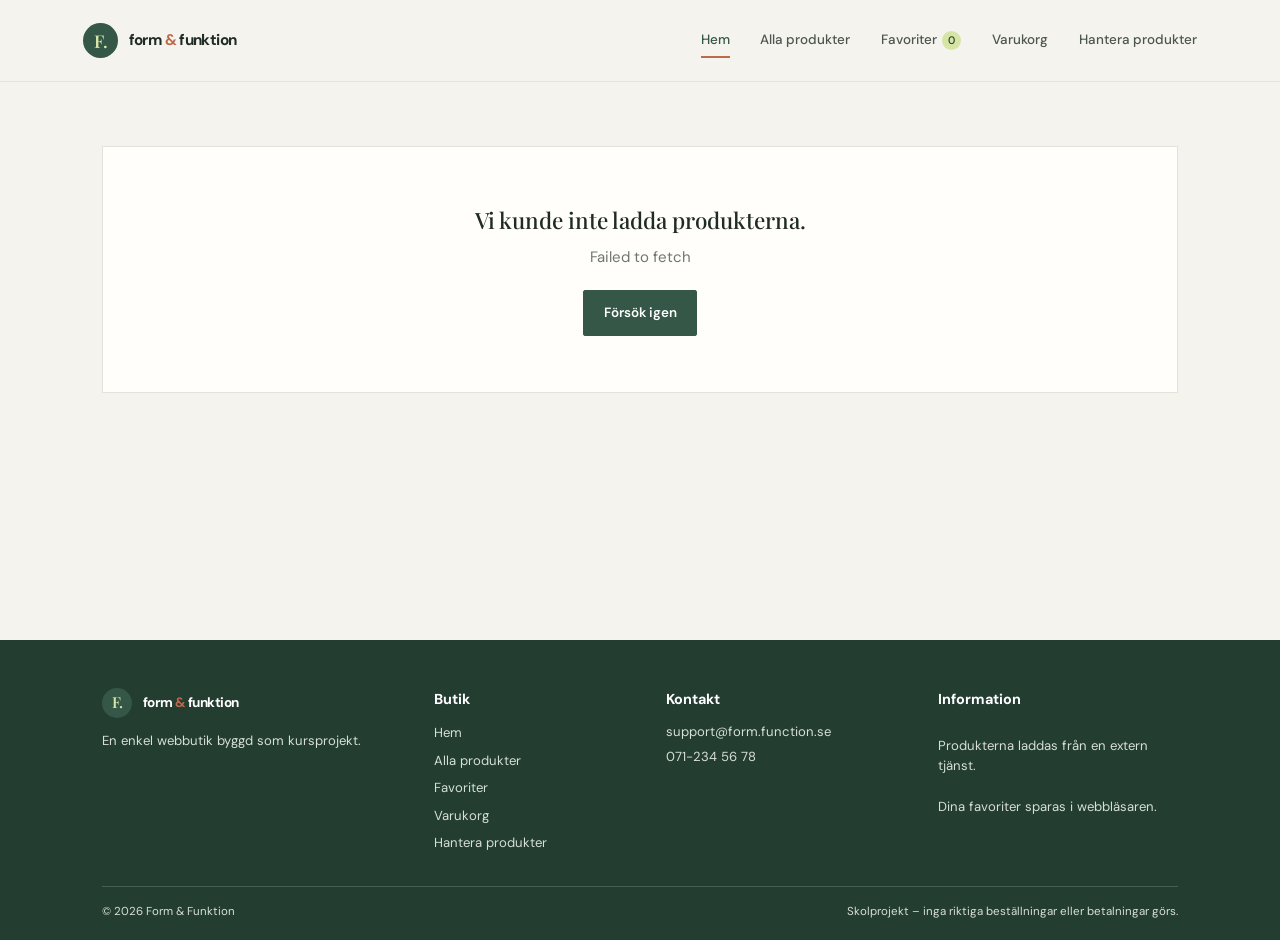
<file: index.html>
<!doctype html>
<html lang="sv">
  <head>
    <meta charset="UTF-8">
    <meta name="viewport" content="width=device-width, initial-scale=1">
    <meta name="theme-color" content="#f5f3ed">
    <meta name="description" content="Välkommen till Form & Funktion.">
    <title>Form & Funktion — Hem</title>

    <!-- Ladda den gemensamma externa designen och startsidans JavaScript. -->
    <link rel="stylesheet" href="css/style.css">
    <script type="module" src="js/home.js"></script>
  </head>

  <body>
    <!-- Gör det möjligt att hoppa över navigationen med tangentbord. -->
    <a class="skip-link" href="#main-content">Hoppa till innehållet</a>

    <!-- Sidhuvudet innehåller logotypen och gruppens gemensamma navigation. -->
    <header class="site-header">
      <a class="brand" href="index.html" aria-label="Form & Funktion, startsida">
        <span class="brand-mark" aria-hidden="true">F.</span>
        <span>form <span class="brand-amp">&</span> funktion</span>
      </a>

      <button
        class="menu-toggle"
        type="button"
        aria-expanded="false"
        aria-controls="primary-navigation"
        aria-label="Öppna meny"
      >
        <span></span>
        <span></span>
      </button>

      <!-- Länkarna går till sidornas avsedda gruppansvar. -->
      <nav class="main-nav" id="primary-navigation" aria-label="Huvudmeny">
        <a href="index.html" data-nav="home">Hem</a>
        <a href="products.html" data-nav="products">Alla produkter</a>
        <a href="favorites.html" data-nav="favorites">
          Favoriter <span class="nav-count" id="favorite-count">0</span>
        </a>
        <a href="cart.html" data-nav="cart">Varukorg</a>
        <a href="admin.html" data-nav="admin">Hantera produkter</a>
      </nav>
    </header>

    <!-- Huvudinnehåll: statusmeddelanden, introduktion och utvalda produkter. -->
    <main id="main-content" tabindex="-1">
      <!-- JavaScript visar här bekräftelser och fel, exempelvis när en favorit sparas. -->
      <div
        id="status-message"
        class="status-message"
        role="status"
        aria-live="polite"
        hidden
      ></div>

      <!-- Visas medan produktdata hämtas från DummyJSON. -->
      <div
        id="loading-message"
        class="loading-message"
        role="status"
        aria-live="polite"
        hidden
      >
        <span class="spinner" aria-hidden="true"></span>
        <span id="loading-text">Laddar produkter...</span>
      </div>

      <div id="page-content">
        <!-- Introducerar butiken och leder vidare till gruppens produktkatalog. -->
        <section class="hero" aria-labelledby="hero-title">
          <div class="hero-copy">
            <p class="eyebrow">Välkommen till vår butik</p>
            <h1 id="hero-title">Hitta något du gillar.</h1>
            <p>
              Här kan du upptäcka olika produkter, spara dina favoriter och
              komma tillbaka till dem senare.
            </p>
            <a class="button" href="products.html">
              Se alla produkter
              <span aria-hidden="true">→</span>
            </a>
          </div>

          <div class="hero-image">
            <img
              id="hero-product-image"
              src=""
              alt="En produkt från vårt sortiment"
            >
            <span class="image-caption">Kanske hittar du en ny favorit.</span>
          </div>
        </section>

        <!-- JavaScript fyller produktgriden med fyra produkter från API:et. -->
        <section class="section" aria-labelledby="featured-title">
          <div class="section-heading">
            <div>
              <p class="eyebrow">Några produkter</p>
              <h2 id="featured-title">Utvalda produkter</h2>
              <p>Här visas några produkter från vårt sortiment.</p>
            </div>

            <a class="text-link" href="products.html">
              Visa alla produkter
              <span aria-hidden="true">→</span>
            </a>
          </div>

          <div class="product-grid" id="featured-products"></div>
        </section>

        <!-- Avslutande text som hänvisar till katalogens funktioner. -->
        <section class="collection-strip">
          <h2>Välkommen att titta runt</h2>
          <p>
            Gå till produktkatalogen för att söka, filtrera och sortera
            bland alla produkter.
          </p>
        </section>
      </div>
    </main>

    <!-- Sidfot med butikslänkar och kontaktinformation. -->
    <footer class="site-footer">
      <div class="footer-columns">
        <div class="footer-about">
          <a class="brand footer-brand" href="index.html">
            <span class="brand-mark" aria-hidden="true">F.</span>
            <span>form <span class="brand-amp">&</span> funktion</span>
          </a>
          <p>En enkel webbutik byggd som kursprojekt.</p>
        </div>

        <nav class="footer-links" aria-label="Butik">
          <h2>Butik</h2>
          <a href="index.html">Hem</a>
          <a href="products.html">Alla produkter</a>
          <a href="favorites.html">Favoriter</a>
          <a href="cart.html">Varukorg</a>
          <a href="admin.html">Hantera produkter</a>
        </nav>

        <div class="footer-contact">
          <h2>Kontakt</h2>
          <a href="mailto:support@form.function.se">support@form.function.se</a>
          <a href="tel:+46712345678">071-234 56 78</a>
        </div>

        <div class="footer-info">
          <h2>Information</h2>
          <p>Produkterna laddas från en extern tjänst.</p>
          <p>Dina favoriter sparas i webbläsaren.</p>
        </div>
      </div>

      <div class="footer-bottom">
        <span>&copy; 2026 Form & Funktion</span>
        <span>Skolprojekt – inga riktiga beställningar eller betalningar görs.</span>
      </div>
    </footer>
  </body>
</html>
</file>
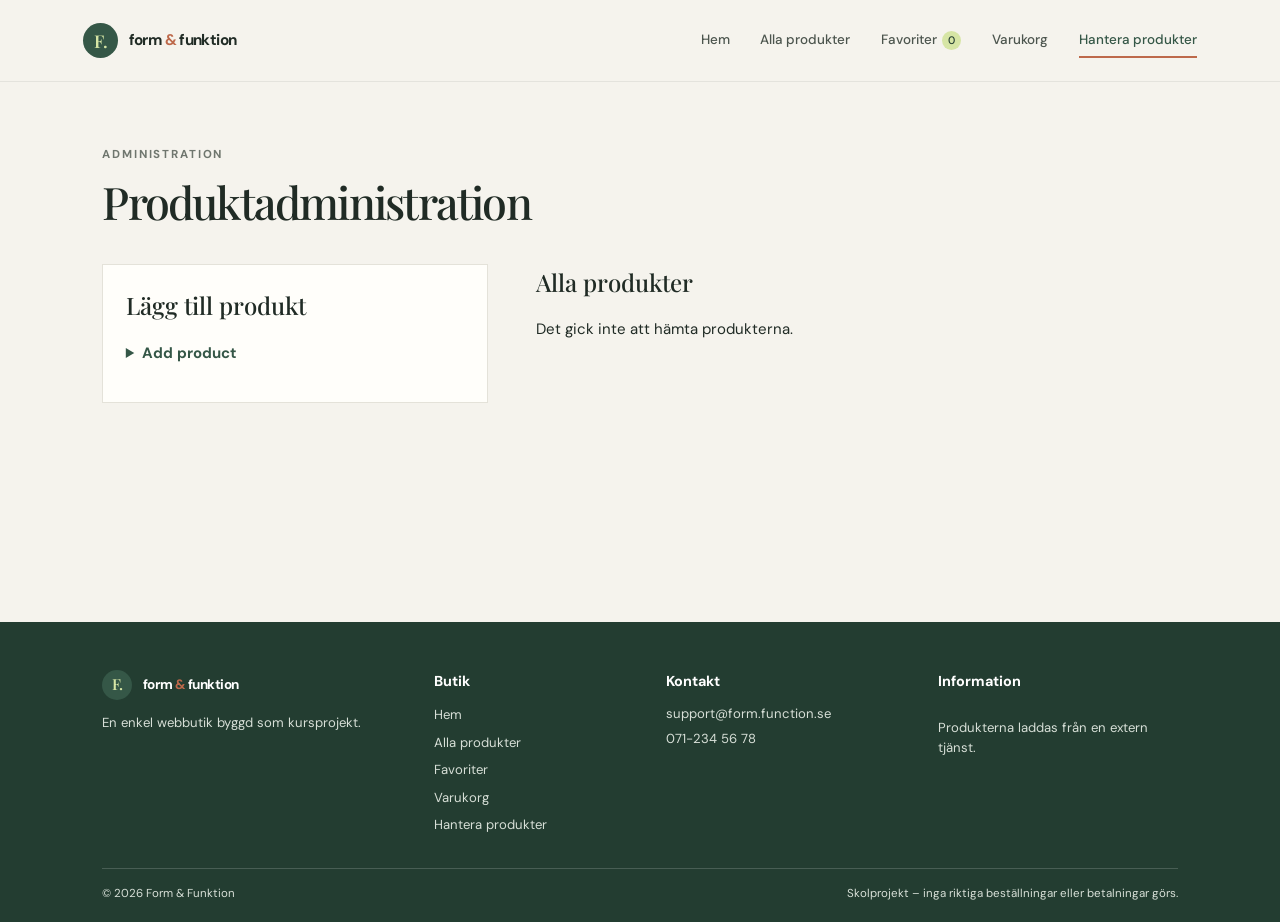
<file: admin.html>
<!DOCTYPE html>
<html lang="sv">
<head>
  <meta charset="UTF-8">
  <meta name="viewport"
        content="width=device-width, initial-scale=1.0">

  <title>Admin – Produkthantering</title>

  <link rel="stylesheet" href="css/style.css">
  <link rel="stylesheet" href="./admin.css">
  <script type="module" src="./admin.js"></script>
</head>

<body>

  <a class="skip-link" href="#main-content">Hoppa till innehållet</a>
  <header class="site-header">
    <a class="brand" href="index.html" aria-label="Form & Funktion, startsida"><span class="brand-mark" aria-hidden="true">F.</span><span>form <span class="brand-amp">&</span> funktion</span></a>
    <button class="menu-toggle" type="button" aria-expanded="false" aria-controls="primary-navigation" aria-label="Öppna meny"><span></span><span></span></button>
    <nav class="main-nav" id="primary-navigation" aria-label="Huvudmeny">
      <a href="index.html" data-nav="home">Hem</a><a href="products.html" data-nav="products">Alla produkter</a><a href="favorites.html" data-nav="favorites">Favoriter <span class="nav-count" id="favorite-count">0</span></a><a href="cart.html" data-nav="cart">Varukorg</a><a href="admin.html" data-nav="admin">Hantera produkter</a>
    </nav>
  </header>

  <main id="main-content" class="page-shell" tabindex="-1">
    <div class="page-heading"><p class="eyebrow">Administration</p><h1>Produktadministration</h1></div>
    <div class="admin-layout">

    <!-- Formulär för att lägga till produkter -->
    <section>
      <h2>Lägg till produkt</h2>


<details id="product-details">
  <summary id="product-summary">Add product</summary>

      <form id="product-form">

        <label for="title">Product Name</label>
        <input
          type="text"
          id="title"
          required
        >

        <label for="price">Price</label>
        <input type="number" id="price" min="0" step="0.01" required>

        <label for="description">Description</label>
        <textarea id="description"></textarea>

        <div id="image-field">
        <label for="product-image">Välj produktbild</label>
        <input
            type="file"
            id="product-image"
            name="product-image"
            accept="image/*"
        />
        </div>

        <label for="category">Category</label>
        <select id="category" required>
        <option value="">Välj kategori</option>
      </select>

        <button type="submit"> Add product </button>

      </form>
      </details>
    </section>

    
    <section>
      <h2>Alla produkter</h2>

      <p id="status" role="status" aria-live="polite"></p>

      <div id="product-list"></div>
    </section>

    </div>
  </main>
  <footer class="site-footer">
    <div class="footer-columns">
      <div class="footer-about"><a class="brand footer-brand" href="index.html"><span class="brand-mark" aria-hidden="true">F.</span><span>form <span class="brand-amp">&</span> funktion</span></a><p>En enkel webbutik byggd som kursprojekt.</p></div>
      <nav class="footer-links" aria-label="Butik"><h2>Butik</h2><a href="index.html">Hem</a><a href="products.html">Alla produkter</a><a href="favorites.html">Favoriter</a><a href="cart.html">Varukorg</a><a href="admin.html">Hantera produkter</a></nav>
      <div class="footer-contact"><h2>Kontakt</h2><a href="mailto:support@form.function.se">support@form.function.se</a><a href="tel:+46712345678">071-234 56 78</a></div>
      <div class="footer-info"><h2>Information</h2><p>Produkterna laddas från en extern tjänst.</p></div>
    </div>
    <div class="footer-bottom"><span>&copy; 2026 Form & Funktion</span><span>Skolprojekt – inga riktiga beställningar eller betalningar görs.</span></div>
  </footer>
</body>
</html>
</file>
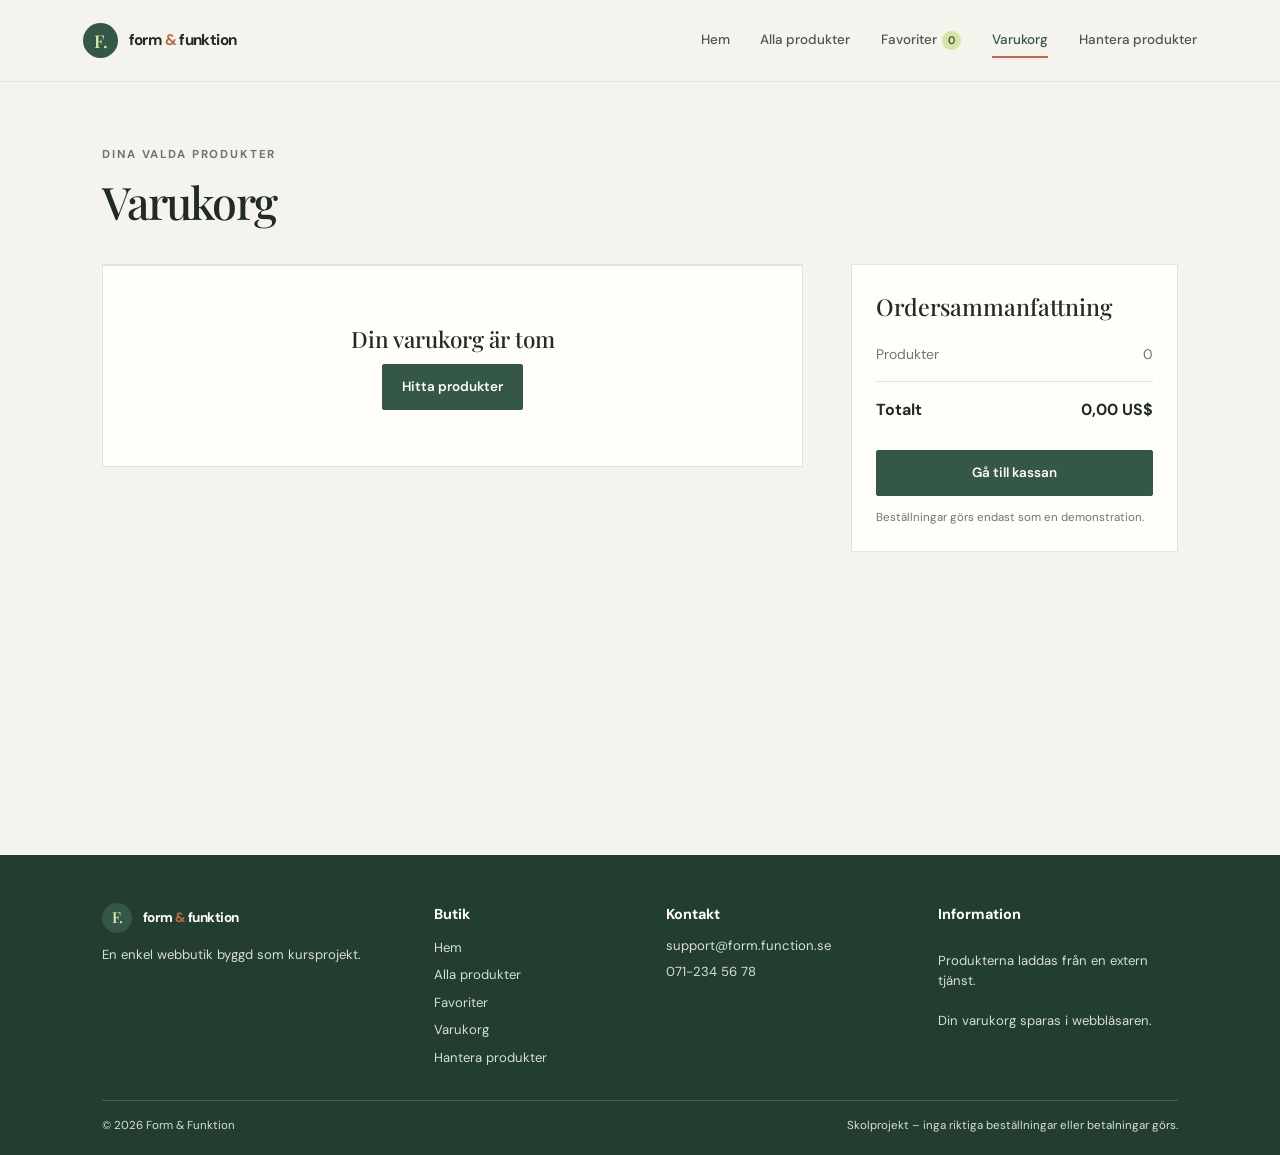
<file: cart.html>
<!DOCTYPE html>
<html lang="sv">
<head>
    <meta charset="UTF-8">
    <meta name="viewport" content="width=device-width, initial-scale=1.0">
    <meta name="theme-color" content="#f5f3ed">
    <title>Varukorg — Form & Funktion</title>
    <link rel="stylesheet" href="css/style.css">
    <link rel="stylesheet" href="cart.css">
    <script src="cart.js?v=2" defer type="module"></script>
</head>
<body>
    <a class="skip-link" href="#main-content">Hoppa till innehållet</a>
    <header class="site-header">
        <a class="brand" href="index.html" aria-label="Form & Funktion, startsida"><span class="brand-mark" aria-hidden="true">F.</span><span>form <span class="brand-amp">&</span> funktion</span></a>
        <button class="menu-toggle" type="button" aria-expanded="false" aria-controls="primary-navigation" aria-label="Öppna meny"><span></span><span></span></button>
        <nav class="main-nav" id="primary-navigation" aria-label="Huvudmeny">
            <a href="index.html" data-nav="home">Hem</a>
            <a href="products.html" data-nav="products">Alla produkter</a>
            <a href="favorites.html" data-nav="favorites">Favoriter <span class="nav-count" id="favorite-count">0</span></a>
            <a href="cart.html" data-nav="cart">Varukorg</a>
            <a href="admin.html" data-nav="admin">Hantera produkter</a>
        </nav>
    </header>
    <main id="main-content" tabindex="-1" class="page-shell">
        <div class="page-heading">
            <p class="eyebrow">Dina valda produkter</p>
            <h1>Varukorg</h1>
        </div>
        <p id="message" class="status-message" hidden></p>
        <div class="cart-layout">
            <div id="cartElement" class="cart-list"></div>
            <div id="cart-info" class="summary-card">
                <h2>Ordersammanfattning</h2>
                <div class="summary">
                    <div class="summary-line"><span>Produkter</span><span id="summary-quantity">0</span></div>
                    <div class="summary-line summary-total"><span>Totalt</span><span id="summary-price">0</span></div>
                </div>
                <button class="button" id="checkout-btn" type="button">Gå till kassan</button>
                <p class="checkout-note">Beställningar görs endast som en demonstration.</p>
                <div id="checkout-popover-container"></div>
            </div>
        </div>
    </main>
    <footer class="site-footer">
        <div class="footer-columns">
            <div class="footer-about"><a class="brand footer-brand" href="index.html"><span class="brand-mark" aria-hidden="true">F.</span><span>form <span class="brand-amp">&</span> funktion</span></a><p>En enkel webbutik byggd som kursprojekt.</p></div>
            <nav class="footer-links" aria-label="Butik"><h2>Butik</h2><a href="index.html">Hem</a><a href="products.html">Alla produkter</a><a href="favorites.html">Favoriter</a><a href="cart.html">Varukorg</a><a href="admin.html">Hantera produkter</a></nav>
            <div class="footer-contact"><h2>Kontakt</h2><a href="mailto:support@form.function.se">support@form.function.se</a><a href="tel:+46712345678">071-234 56 78</a></div>
            <div class="footer-info"><h2>Information</h2><p>Produkterna laddas från en extern tjänst.</p><p>Din varukorg sparas i webbläsaren.</p></div>
        </div>
        <div class="footer-bottom"><span>&copy; 2026 Form & Funktion</span><span>Skolprojekt – inga riktiga beställningar eller betalningar görs.</span></div>
    </footer>
</body>
</html>
</file>
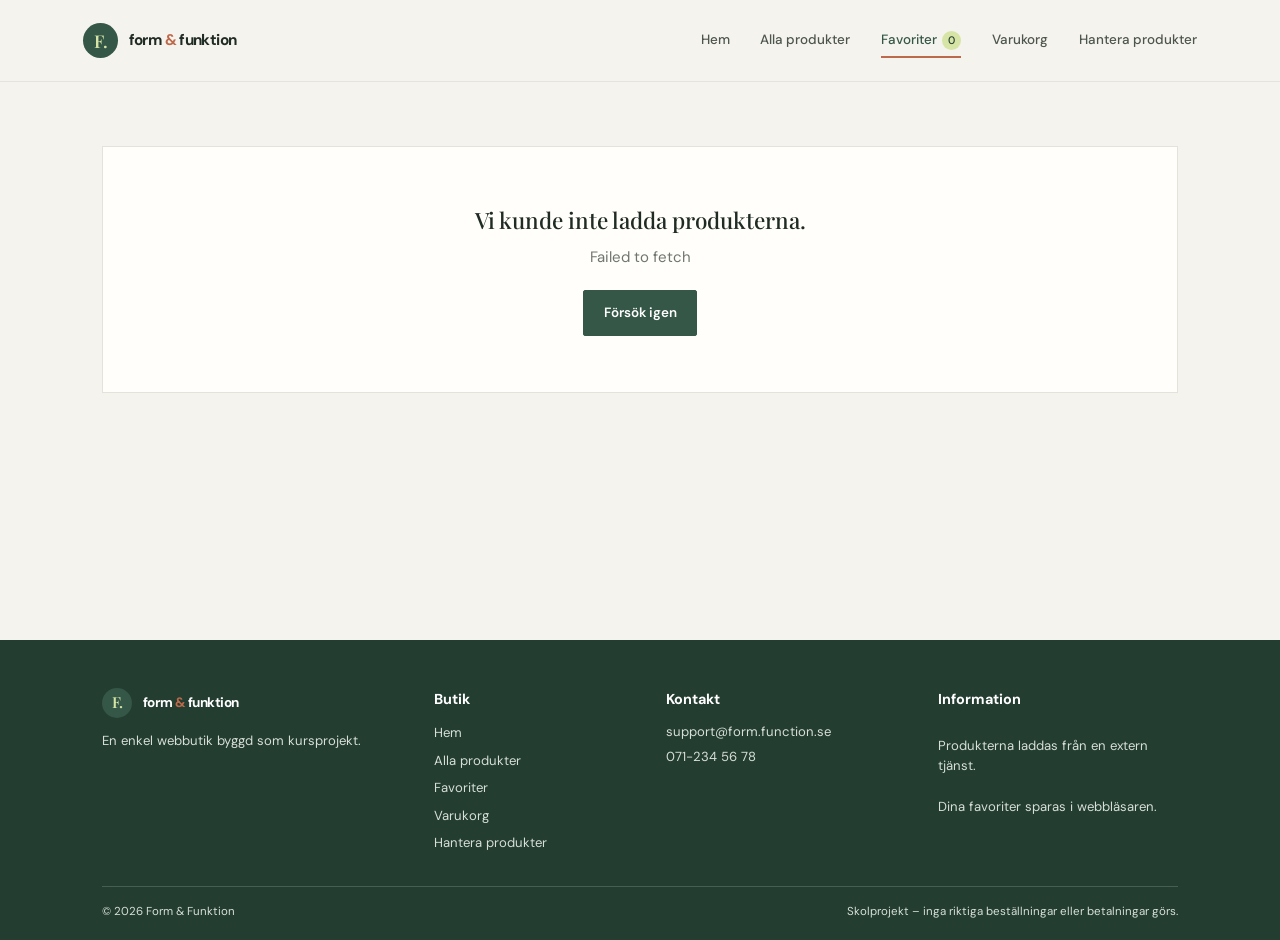
<file: favorites.html>
<!doctype html>
<html lang="sv">
  <head>
    <meta charset="UTF-8">
    <meta name="viewport" content="width=device-width, initial-scale=1">
    <meta name="theme-color" content="#f5f3ed">
    <meta name="description" content="Se produkterna du har sparat som favoriter.">
    <title>Favoriter — Form & Funktion</title>

    <!-- Favoritsidan använder samma externa CSS som startsidan. -->
    <link rel="stylesheet" href="css/style.css">
    <script type="module" src="js/favorites.js"></script>
  </head>

  <body>
    <!-- Hopplänken hjälper tangentbordsanvändare att nå innehållet direkt. -->
    <a class="skip-link" href="#main-content">Hoppa till innehållet</a>

    <!-- Delat sidhuvud med länkar till gruppens sidor. -->
    <header class="site-header">
      <a class="brand" href="index.html" aria-label="Form & Funktion, startsida">
        <span class="brand-mark" aria-hidden="true">F.</span>
        <span>form <span class="brand-amp">&</span> funktion</span>
      </a>

      <button
        class="menu-toggle"
        type="button"
        aria-expanded="false"
        aria-controls="primary-navigation"
        aria-label="Öppna meny"
      >
        <span></span>
        <span></span>
      </button>

      <!-- Mobilmenyn öppnas och stängs av den gemensamma JavaScript-koden. -->
      <nav class="main-nav" id="primary-navigation" aria-label="Huvudmeny">
        <a href="index.html" data-nav="home">Hem</a>
        <a href="products.html" data-nav="products">Alla produkter</a>
        <a href="favorites.html" data-nav="favorites">
          Favoriter <span class="nav-count" id="favorite-count">0</span>
        </a>
        <a href="cart.html" data-nav="cart">Varukorg</a>
        <a href="admin.html" data-nav="admin">Hantera produkter</a>
      </nav>
    </header>

    <!-- Favoritsidans huvudområde och tillgängliga statusmeddelanden. -->
    <main id="main-content" tabindex="-1">
      <div
        id="status-message"
        class="status-message"
        role="status"
        aria-live="polite"
        hidden
      ></div>

      <!-- Laddningsindikatorn visas medan produktinformationen hämtas. -->
      <div
        id="loading-message"
        class="loading-message"
        role="status"
        aria-live="polite"
        hidden
      >
        <span class="spinner" aria-hidden="true"></span>
        <span id="loading-text">Laddar produkter...</span>
      </div>

      <div id="page-content">
        <!-- JavaScript visar sparade produktkort eller ett meddelande om listan är tom. -->
        <section class="page-shell">
          <div class="page-heading">
            <p class="eyebrow">Dina sparade produkter</p>
            <h1>Favoriter</h1>
            <p>Här visas produkterna du har markerat som favoriter.</p>
          </div>

          <div class="product-grid" id="favorite-products"></div>
        </section>
      </div>
    </main>

    <!-- Samma sidfot och gruppnavigation som på startsidan. -->
    <footer class="site-footer">
      <div class="footer-columns">
        <div class="footer-about">
          <a class="brand footer-brand" href="index.html">
            <span class="brand-mark" aria-hidden="true">F.</span>
            <span>form <span class="brand-amp">&</span> funktion</span>
          </a>
          <p>En enkel webbutik byggd som kursprojekt.</p>
        </div>

        <nav class="footer-links" aria-label="Butik">
          <h2>Butik</h2>
          <a href="index.html">Hem</a>
          <a href="products.html">Alla produkter</a>
          <a href="favorites.html">Favoriter</a>
          <a href="cart.html">Varukorg</a>
          <a href="admin.html">Hantera produkter</a>
        </nav>

        <div class="footer-contact">
          <h2>Kontakt</h2>
          <a href="mailto:support@form.function.se">support@form.function.se</a>
          <a href="tel:+46712345678">071-234 56 78</a>
        </div>

        <div class="footer-info">
          <h2>Information</h2>
          <p>Produkterna laddas från en extern tjänst.</p>
          <p>Dina favoriter sparas i webbläsaren.</p>
        </div>
      </div>

      <div class="footer-bottom">
        <span>&copy; 2026 Form & Funktion</span>
        <span>Skolprojekt – inga riktiga beställningar eller betalningar görs.</span>
      </div>
    </footer>
  </body>
</html>
</file>
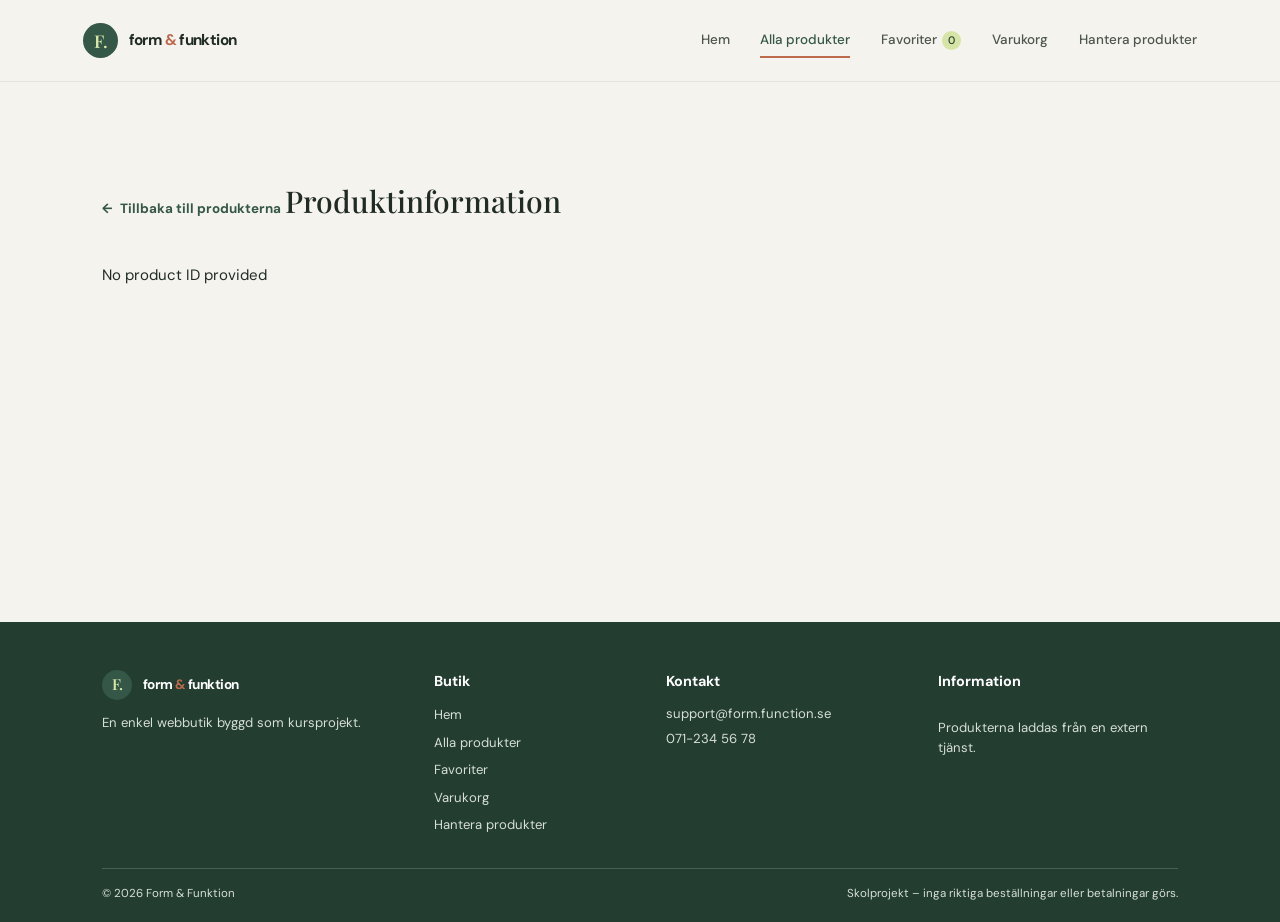
<file: product.html>
<!DOCTYPE html>
<html lang="sv">
<head>
    <meta charset="UTF-8">
    <meta name="viewport" content="width=device-width, initial-scale=1.0">
    <meta name="theme-color" content="#f5f3ed">
    <title>Produkt — Form & Funktion</title>
    <link rel="stylesheet" href="css/style.css">
    <script type="module" src="product.js?v=2"></script>
    <link rel="stylesheet" href="products.css">
</head>
<body>
    <a class="skip-link" href="#main-content">Hoppa till innehållet</a>
    <header class="site-header">
        <a class="brand" href="index.html" aria-label="Form & Funktion, startsida"><span class="brand-mark" aria-hidden="true">F.</span><span>form <span class="brand-amp">&</span> funktion</span></a>
        <button class="menu-toggle" type="button" aria-expanded="false" aria-controls="primary-navigation" aria-label="Öppna meny"><span></span><span></span></button>
        <nav class="main-nav" id="primary-navigation" aria-label="Huvudmeny">
            <a href="index.html" data-nav="home">Hem</a><a href="products.html" data-nav="products">Alla produkter</a><a href="favorites.html" data-nav="favorites">Favoriter <span class="nav-count" id="favorite-count">0</span></a><a href="cart.html" data-nav="cart">Varukorg</a><a href="admin.html" data-nav="admin">Hantera produkter</a>
        </nav>
    </header>
    <main id="main-content" class="page-shell" tabindex="-1">
        <a class="text-link" href="products.html"><span aria-hidden="true">←</span> Tillbaka till produkterna</a>

        <h1 class="page-detail-title">Produktinformation</h1>
        <p id="loading-message" role="status"></p>
        <p id="error-message" role="alert"></p>
        <section class="product-detail-section" aria-label="selected product">
            <div id="product-details"></div>

        </section>
    </main>
    <footer class="site-footer">
        <div class="footer-columns">
            <div class="footer-about"><a class="brand footer-brand" href="index.html"><span class="brand-mark" aria-hidden="true">F.</span><span>form <span class="brand-amp">&</span> funktion</span></a><p>En enkel webbutik byggd som kursprojekt.</p></div>
            <nav class="footer-links" aria-label="Butik"><h2>Butik</h2><a href="index.html">Hem</a><a href="products.html">Alla produkter</a><a href="favorites.html">Favoriter</a><a href="cart.html">Varukorg</a><a href="admin.html">Hantera produkter</a></nav>
            <div class="footer-contact"><h2>Kontakt</h2><a href="mailto:support@form.function.se">support@form.function.se</a><a href="tel:+46712345678">071-234 56 78</a></div>
            <div class="footer-info"><h2>Information</h2><p>Produkterna laddas från en extern tjänst.</p></div>
        </div>
        <div class="footer-bottom"><span>&copy; 2026 Form & Funktion</span><span>Skolprojekt – inga riktiga beställningar eller betalningar görs.</span></div>
    </footer>
</body>
</html>
</file>
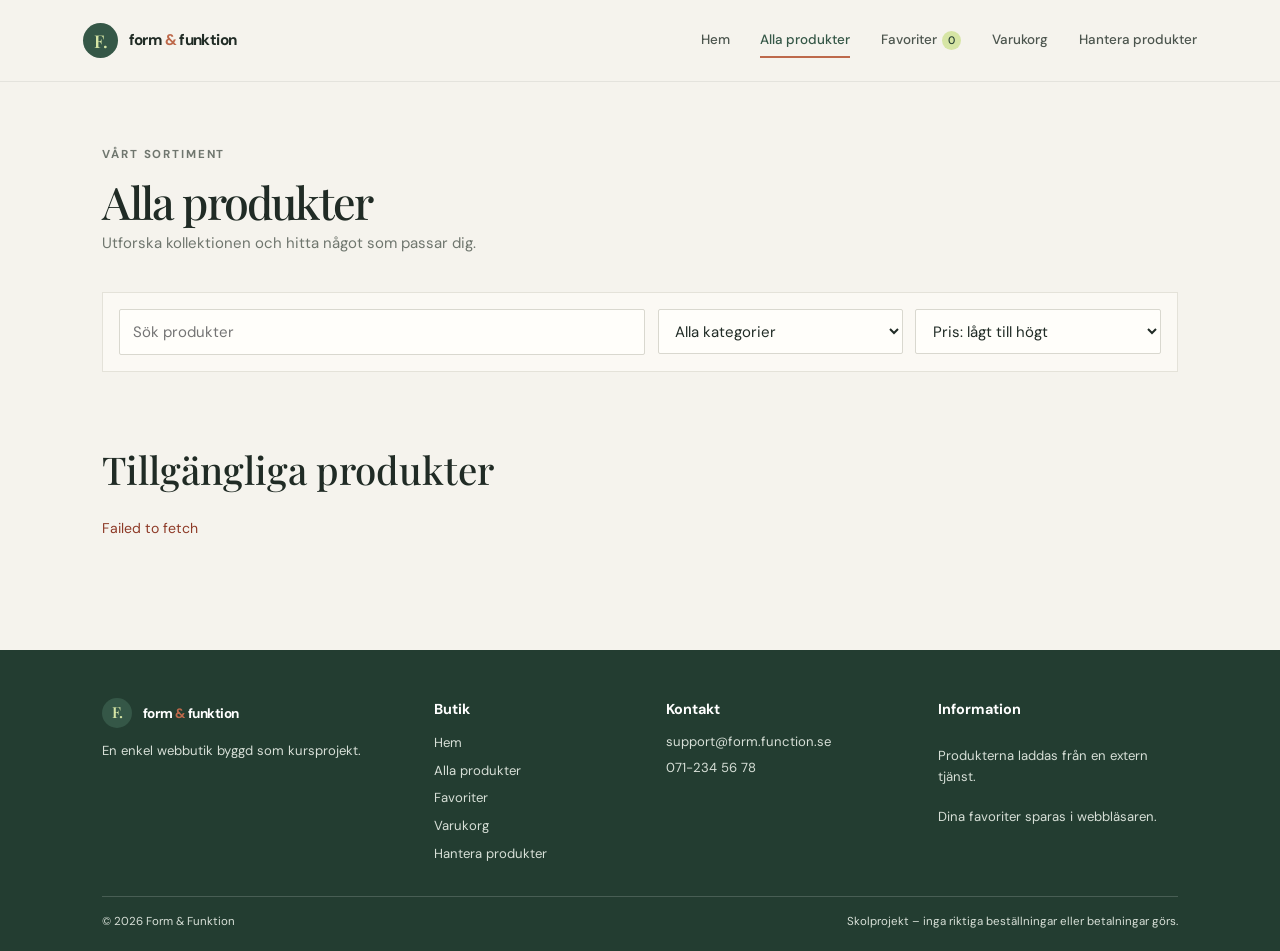
<file: products.html>
<!DOCTYPE html>
<html lang="sv">
<head>
    <meta charset="UTF-8">
    <meta name="viewport" content="width=device-width, initial-scale=1.0">
    <meta name="theme-color" content="#f5f3ed">
    <title>Produkter — Form & Funktion</title>
    <link rel="stylesheet" href="css/style.css">
    <link rel="stylesheet" href="products.css">
    <script type="module" src="products.js"></script>
</head>
<body>
    
    <header class="site-header">
    <a class="brand" href="index.html" aria-label="Form & Funktion, startsida"><span class="brand-mark" aria-hidden="true">F.</span><span>form <span class="brand-amp">&</span> funktion</span></a>
    <button class="menu-toggle" type="button" aria-expanded="false" aria-controls="primary-navigation" aria-label="Öppna meny"><span></span><span></span></button>
    <nav class="main-nav" id="primary-navigation" aria-label="Huvudmeny">
      <a href="index.html" data-nav="home">Hem</a><a href="products.html" data-nav="products">Alla produkter</a><a href="favorites.html" data-nav="favorites">Favoriter <span class="nav-count" id="favorite-count">0</span></a><a href="cart.html" data-nav="cart">Varukorg</a><a href="admin.html" data-nav="admin">Hantera produkter</a>
    </nav>
  </header>

    <main id="main-content">
        <!-- search filter and sort -->
        <section class="page-shell product-controls">
            <div class="page-heading">
                <p class="eyebrow">Vårt sortiment</p>
                <h1>Alla produkter</h1>
                <p>Utforska kollektionen och hitta något som passar dig.</p>
            </div>
              
            <!-- Saerch -->
            <div class="toolbar">
                <form id="search-form" role="search">
                    <label class="visually-hidden" for="search">Sök produkter</label>
                    <input class="field-control" type="search" id="search" name="search" placeholder="Sök produkter">
                </form>
                <div class="filter-group">
                    <label class="visually-hidden" for="Category-filter">Filtrera efter kategori</label>
                    <select class="field-control" id="Category-filter">
                        <option value="all">Alla kategorier</option>
                    </select>
                </div>
                <div class="sort-group">
                    <label class="visually-hidden" for="sort-product">Sortera efter pris</label>
                    <select class="field-control" id="sort-product">
                        <option value="low-high">Pris: lågt till högt</option>
                        <option value="high-low">Pris: högt till lågt</option>
                    </select>
                </div>
            </div>
        </section>


        <!-- Product catalog -->
        <section class="product-catalog">
            <h2>Tillgängliga produkter</h2>

            <p class="loading-Message" role="status"></p>
            <p class="error-Message"role="alert" ></p>
            <p class="no-results" role="status" hidden>Inga produkter hittades.</p>

               <!-- Products form API -->
            <div class="products-container">
                <ul id="list-items"></ul>
            </div>
        </section>
    </main>
    <footer class="site-footer">
        <div class="footer-columns">
            <div class="footer-about">
                <a class="brand footer-brand" href="index.html"><span class="brand-mark" aria-hidden="true">F.</span><span>form <span class="brand-amp">&</span> funktion</span></a>
                <p>En enkel webbutik byggd som kursprojekt.</p>
            </div>
            <nav class="footer-links" aria-label="Butik"><h2>Butik</h2><a href="index.html">Hem</a><a href="products.html">Alla produkter</a><a href="favorites.html">Favoriter</a><a href="cart.html">Varukorg</a><a href="admin.html">Hantera produkter</a></nav>
            <div class="footer-contact"><h2>Kontakt</h2><a href="mailto:support@form.function.se">support@form.function.se</a><a href="tel:+46712345678">071-234 56 78</a></div>
            <div class="footer-info"><h2>Information</h2><p>Produkterna laddas från en extern tjänst.</p><p>Dina favoriter sparas i webbläsaren.</p></div>
        </div>
        <div class="footer-bottom"><span>&copy; 2026 Form & Funktion</span><span>Skolprojekt – inga riktiga beställningar eller betalningar görs.</span></div>
    </footer>
</body>
</html>
</file>
<file: css/style.css>
/* Typsnitt från Google Fonts med lokala reservtypsnitt i variablerna nedan. */
@import url('https://fonts.googleapis.com/css2?family=DM+Sans:wght@400;500;600;700&family=Playfair+Display:wght@500;600;700&display=swap');

/* Gemensamma färger och typsnitt för hela webbplatsen. */
:root {
  color-scheme: light;
  --ink: #202b25;
  --muted: #6f766e;
  --paper: #f5f3ed;
  --white: #fffefa;
  --green: #355747;
  --green-dark: #233d31;
  --lime: #d6e5a5;
  --line: #e4e2d9;
  --clay: #bd694b;
  --serif: "Playfair Display", Georgia, serif;
  --sans: "DM Sans", Arial, sans-serif;
}

/* Grundstil, tangentbordsfokus och hjälpklass för skärmläsare. */
* {
  box-sizing: border-box;
}

html {
  scroll-behavior: smooth;
}

body {
  margin: 0;
  background: var(--paper);
  color: var(--ink);
  font-family: var(--sans);
  font-size: 15px;
  line-height: 1.55;
}

button, input, select, textarea {
  font: inherit;
}

button, a {
  -webkit-tap-highlight-color: transparent;
}

a {
  color: inherit;
}

button {
  color: inherit;
}

:focus-visible {
  outline: 3px solid #9a6b45;
  outline-offset: 3px;
}

.visually-hidden {
  position: absolute;
  width: 1px;
  height: 1px;
  padding: 0;
  margin: -1px;
  overflow: hidden;
  clip: rect(0, 0, 0, 0);
  white-space: nowrap;
  border: 0;
}

.skip-link {
  position: absolute;
  z-index: 20;
  left: 1rem;
  top: -4rem;
  padding: .7rem 1rem;
  background: var(--ink);
  color: white;
}

.skip-link:focus {
  top: 1rem;
}

/* Sidhuvud, logotyp och navigation. */
.site-header {
  position: relative;
  z-index: 5;
  display: flex;
  align-items: center;
  justify-content: space-between;
  gap: 2rem;
  min-height: 82px;
  padding: 0 6.5%;
  background: var(--paper);
  border-bottom: 1px solid rgba(32,43,37,.08);
}

.brand {
  display: inline-flex;
  align-items: center;
  gap: .65rem;
  text-decoration: none;
  font-size: .96rem;
  font-weight: 700;
  letter-spacing: -.04em;
  white-space: nowrap;
}

.brand-mark {
  display: grid;
  width: 35px;
  height: 35px;
  place-items: center;
  background: var(--green);
  color: var(--lime);
  border-radius: 50%;
  font-family: var(--serif);
  font-size: 1.1rem;
  font-weight: 600;
}

.brand-amp {
  color: var(--clay);
}

.main-nav {
  display: flex;
  align-items: center;
  gap: clamp(1.1rem, 2.4vw, 2.2rem);
}

.main-nav a {
  position: relative;
  text-decoration: none;
  font-size: .84rem;
  font-weight: 500;
  color: #4c554e;
}

.main-nav a:hover, .main-nav a[aria-current="page"] {
  color: var(--green);
}

.main-nav a[aria-current="page"]::after {
  position: absolute;
  bottom: -.45rem;
  left: 0;
  width: 100%;
  height: 2px;
  background: var(--clay);
  content: "";
}

.nav-count {
  display: inline-grid;
  min-width: 19px;
  height: 19px;
  margin-left: .15rem;
  padding: 0 .28rem;
  place-items: center;
  border-radius: 20px;
  background: var(--lime);
  color: var(--green-dark);
  font-size: .68rem;
}

.menu-toggle {
  display: none;
}

main {
  min-height: 62vh;
}

/* Återkoppling vid laddning, lyckade åtgärder och fel. */
.loading-message, .status-message {
  position: fixed;
  z-index: 10;
  top: 1rem;
  left: 50%;
  display: flex;
  align-items: center;
  gap: .7rem;
  max-width: min(90vw, 460px);
  padding: .8rem 1.1rem;
  transform: translateX(-50%);
  border: 1px solid var(--line);
  border-radius: 5px;
  background: var(--white);
  box-shadow: 0 8px 30px #202b251c;
  font-size: .88rem;
}

.loading-message[hidden], .status-message[hidden] {
  display: none;
}

.status-message[data-kind="error"] {
  border-color: #e7b5a3;
  color: #8d3926;
}

.status-message[data-kind="success"] {
  border-color: #b7cba8;
  color: var(--green-dark);
}

.spinner {
  width: 18px;
  height: 18px;
  border: 2px solid #dfe4d8;
  border-top-color: var(--green);
  border-radius: 50%;
  animation: spin .75s linear infinite;
}

@keyframes spin {
  to {
    transform: rotate(360deg);
  }

}

/* Startsidan: huvudbild, introduktion och call-to-action. */
.hero {
  position: relative;
  display: grid;
  grid-template-columns: 1.08fr .92fr;
  min-height: 490px;
  overflow: hidden;
  background: #e9e9dc;
}

.hero-copy {
  z-index: 1;
  align-self: center;
  max-width: 680px;
  padding: 5rem 8vw 5rem 12%;
}

.eyebrow {
  margin: 0 0 1.2rem;
  color: var(--clay);
  font-size: .72rem;
  font-weight: 700;
  letter-spacing: .16em;
  text-transform: uppercase;
}

h1, h2, h3, p {
  margin-top: 0;
}

.hero h1 {
  max-width: 540px;
  margin-bottom: 1.2rem;
  font-family: var(--serif);
  font-size: clamp(3rem, 5.3vw, 5.1rem);
  font-weight: 500;
  letter-spacing: -.055em;
  line-height: 1.03;
}

.hero-copy > p:not(.eyebrow) {
  max-width: 410px;
  margin-bottom: 2rem;
  color: #586157;
  font-size: 1rem;
}

.hero-image {
  position: relative;
  min-height: 430px;
  background: #bbc3aa;
}

.hero-image::before {
  position: absolute;
  inset: 0;
  background: linear-gradient(90deg, #e9e9dc 0%, #e9e9dc00 28%), linear-gradient(0deg, #202b2512, transparent 40%);
  content: "";
}

.hero-image img {
  width: 100%;
  height: 100%;
  min-height: 490px;
  object-fit: cover;
  object-position: center;
}

.hero-image .image-caption {
  position: absolute;
  right: 8%;
  bottom: 8%;
  max-width: 190px;
  color: white;
  font-family: var(--serif);
  font-size: 1.3rem;
  text-align: right;
  text-shadow: 0 1px 9px #0006;
}

/* Gemensamma knappar och textlänkar. */
.button {
  display: inline-flex;
  align-items: center;
  justify-content: center;
  min-height: 46px;
  gap: .5rem;
  padding: .72rem 1.2rem;
  border: 1px solid var(--green);
  border-radius: 2px;
  background: var(--green);
  color: white;
  cursor: pointer;
  font-size: .84rem;
  font-weight: 600;
  text-decoration: none;
  transition: background .18s ease, transform .18s ease;
}

.button:hover {
  transform: translateY(-1px);
  background: var(--green-dark);
}

.button.secondary {
  background: transparent;
  color: var(--green);
}

.button.secondary:hover {
  background: #3557470d;
}

.button.danger {
  border-color: #a74b36;
  background: #a74b36;
}

.button.small {
  min-height: 38px;
  padding: .5rem .75rem;
  font-size: .77rem;
}

.button:disabled {
  opacity: .55;
  cursor: wait;
  transform: none;
}

.text-link {
  display: inline-flex;
  align-items: center;
  gap: .5rem;
  color: var(--green);
  font-size: .84rem;
  font-weight: 700;
  text-decoration: none;
}

.text-link:hover {
  text-decoration: underline;
  text-underline-offset: 4px;
}

/* Innehållssektioner, sidrubriker och produktgrids. */
.section {
  padding: 5rem 8%;
}

.section-heading {
  display: flex;
  align-items: end;
  justify-content: space-between;
  gap: 1rem;
  margin-bottom: 2rem;
}

.section-heading h2, .page-heading h1 {
  margin-bottom: .35rem;
  font-family: var(--serif);
  font-size: clamp(2rem, 3.5vw, 3.1rem);
  font-weight: 500;
  letter-spacing: -.04em;
  line-height: 1.12;
}

.section-heading p, .page-heading > p {
  margin: 0;
  color: var(--muted);
}

.collection-strip {
  display: flex;
  justify-content: space-between;
  gap: 2rem;
  padding: 2.2rem 8%;
  background: var(--green-dark);
  color: white;
}

.collection-strip h2 {
  max-width: 380px;
  margin: 0;
  font-family: var(--serif);
  font-size: 1.7rem;
  font-weight: 500;
}

.collection-strip p {
  max-width: 390px;
  margin: 0;
  align-self: center;
  color: #d7dfd7;
  font-size: .9rem;
}

.page-shell {
  max-width: 1380px;
  min-height: 60vh;
  margin: 0 auto;
  padding: 4rem 8% 6rem;
}

.page-heading {
  margin-bottom: 2.3rem;
}

.page-heading .eyebrow {
  margin-bottom: .8rem;
}

.toolbar {
  display: grid;
  grid-template-columns: minmax(200px, 1.5fr) repeat(2, minmax(170px, .7fr));
  gap: .8rem;
  margin: 1.8rem 0 1.2rem;
  padding: 1rem;
  border: 1px solid var(--line);
  background: #fffefa99;
}

.field-control {
  min-height: 45px;
  width: 100%;
  padding: .65rem .8rem;
  border: 1px solid #d9d8cf;
  border-radius: 2px;
  background: var(--white);
  color: var(--ink);
}

.result-count {
  margin: 0 0 1rem;
  color: var(--muted);
  font-size: .8rem;
}

.product-grid {
  display: grid;
  grid-template-columns: repeat(4, minmax(0, 1fr));
  gap: 2rem 1.1rem;
}

.catalog-layout {
  display: grid;
  grid-template-columns: minmax(0, 1fr) 260px;
  gap: 2rem;
  align-items: start;
}

.catalog-main {
  min-width: 0;
}

.catalog-main .product-grid {
  grid-template-columns: repeat(3, minmax(0, 1fr));
}

.catalog-sidebar {
  position: sticky;
  top: 1.5rem;
}

.advert-box {
  padding: 1.2rem;
  border: 1px solid var(--line);
  background: var(--white);
}

.advert-label {
  display: inline-block;
  margin: 0 0 .65rem;
  padding: .2rem .45rem;
  background: #e9e9dc;
  color: var(--muted);
  font-size: .65rem;
  font-weight: 700;
  letter-spacing: .08em;
  text-transform: uppercase;
}

.advert-box h2 {
  margin: 0 0 .35rem;
  font-family: var(--serif);
  font-size: 1.35rem;
  font-weight: 500;
}

.advert-intro {
  margin: 0 0 1rem;
  color: var(--muted);
  font-size: .78rem;
}

.advert-products {
  display: grid;
  gap: .9rem;
}

.advert-product {
  display: grid;
  grid-template-columns: 64px minmax(0, 1fr);
  gap: .7rem;
  align-items: center;
  padding-top: .8rem;
  border-top: 1px solid var(--line);
}

.advert-product-image {
  display: block;
  width: 64px;
  height: 72px;
  background: #e9e7df;
}

.advert-product-image img {
  width: 100%;
  height: 100%;
  object-fit: cover;
}

.advert-product h3 {
  margin: 0 0 .25rem;
  font-family: var(--serif);
  font-size: .92rem;
  font-weight: 500;
  line-height: 1.25;
}

.advert-product h3 a {
  text-decoration: none;
}

.advert-product h3 a:hover {
  color: var(--green);
}

.advert-product p {
  margin: 0;
  font-size: .78rem;
  font-weight: 700;
}

/* Produktkort och favoritknappar. */
.product-card {
  min-width: 0;
}

.product-image-wrap {
  position: relative;
  aspect-ratio: 4 / 4.65;
  overflow: hidden;
  background: #e9e7df;
}

.product-image {
  width: 100%;
  height: 100%;
  object-fit: cover;
  transition: transform .45s ease;
}

.product-card:hover .product-image {
  transform: scale(1.035);
}

.favorite-button {
  position: absolute;
  top: .7rem;
  right: .7rem;
  display: grid;
  width: 38px;
  height: 38px;
  place-items: center;
  border: 0;
  border-radius: 50%;
  background: var(--white);
  color: var(--ink);
  cursor: pointer;
  font-size: 1.15rem;
}

.favorite-button[aria-pressed="true"] {
  color: #b95548;
}

.card-category {
  margin: 1rem 0 .2rem;
  color: var(--muted);
  font-size: .69rem;
  letter-spacing: .1em;
  text-transform: uppercase;
}

.card-title {
  margin: 0 0 .45rem;
  font-family: var(--serif);
  font-size: 1.17rem;
  font-weight: 500;
  line-height: 1.25;
}

.card-title a {
  text-decoration: none;
}

.card-title a:hover {
  color: var(--green);
}

.card-meta {
  display: flex;
  align-items: center;
  justify-content: space-between;
  gap: .5rem;
}

.price {
  font-size: .92rem;
  font-weight: 700;
}

.card-rating {
  color: #7d765b;
  font-size: .75rem;
}

.card-actions {
  display: flex;
  align-items: center;
  gap: .7rem;
  margin-top: .8rem;
}

.empty-state, .error-state {
  padding: 3.5rem 1rem;
  border: 1px solid var(--line);
  background: var(--white);
  text-align: center;
}

/* Meddelandet visas över hela gridens bredd när favoriter saknas. */
.favorite-empty-state {
  grid-column: 1 / -1;
}

.empty-state h2, .error-state h2 {
  margin-bottom: .5rem;
  font-family: var(--serif);
  font-weight: 500;
}

.empty-state p, .error-state p {
  margin: 0 auto 1.3rem;
  color: var(--muted);
}

/* Produktdetaljvy. */
.detail-layout {
  display: grid;
  grid-template-columns: minmax(0, 1fr) minmax(300px, .9fr);
  gap: clamp(2rem, 7vw, 6rem);
  align-items: center;
}

.detail-image {
  width: 100%;
  max-height: 660px;
  aspect-ratio: 1 / 1.05;
  object-fit: cover;
  background: #e9e7df;
}

.detail-copy h1 {
  margin-bottom: .8rem;
  font-family: var(--serif);
  font-size: clamp(2.4rem, 4vw, 4rem);
  font-weight: 500;
  letter-spacing: -.04em;
  line-height: 1.08;
}

.detail-price {
  margin-bottom: 1.5rem;
  font-size: 1.25rem;
  font-weight: 700;
}

.detail-description {
  max-width: 520px;
  color: #616960;
  line-height: 1.8;
}

.detail-facts {
  display: grid;
  grid-template-columns: 1fr 1fr;
  gap: .8rem;
  margin: 1.6rem 0;
  padding: 1.2rem 0;
  border-top: 1px solid var(--line);
  border-bottom: 1px solid var(--line);
}

.detail-facts dt {
  color: var(--muted);
  font-size: .75rem;
}

.detail-facts dd {
  margin: .15rem 0 0;
  font-size: .86rem;
  font-weight: 600;
}

.detail-actions {
  display: flex;
  flex-wrap: wrap;
  gap: .75rem;
}

/* Varukorgens rader och ordersammanfattning. */
.cart-layout {
  display: grid;
  grid-template-columns: minmax(0, 1.5fr) minmax(250px, .7fr);
  gap: 3rem;
  align-items: start;
}

.cart-list {
  border-top: 1px solid var(--line);
}

.cart-item {
  display: grid;
  grid-template-columns: 94px 1fr auto;
  gap: 1.1rem;
  align-items: center;
  padding: 1.2rem 0;
  border-bottom: 1px solid var(--line);
}

.cart-item img {
  width: 94px;
  height: 108px;
  object-fit: cover;
  background: #e9e7df;
}

.cart-item h2 {
  margin: 0 0 .3rem;
  font-family: var(--serif);
  font-size: 1.1rem;
  font-weight: 500;
}

.cart-item h2 a {
  text-decoration: none;
}

.cart-item .muted {
  margin: 0 0 .65rem;
  color: var(--muted);
  font-size: .8rem;
}

.quantity-control {
  display: inline-flex;
  align-items: center;
  gap: .65rem;
}

.quantity-control label {
  font-size: .78rem;
}

.quantity-control input {
  width: 60px;
  min-height: 35px;
  padding: .3rem;
  border: 1px solid var(--line);
  background: var(--white);
}

.remove-link {
  display: inline-block;
  margin-left: .7rem;
  border: 0;
  background: transparent;
  color: #995144;
  cursor: pointer;
  font-size: .76rem;
  text-decoration: underline;
}

.cart-line-price {
  align-self: start;
  padding-top: .15rem;
  text-align: right;
  font-weight: 700;
  white-space: nowrap;
}

.summary-card {
  position: sticky;
  top: 1.5rem;
  padding: 1.5rem;
  border: 1px solid var(--line);
  background: var(--white);
}

.summary-card h2 {
  margin-bottom: 1.2rem;
  font-family: var(--serif);
  font-size: 1.45rem;
  font-weight: 500;
}

.summary-line {
  display: flex;
  justify-content: space-between;
  gap: 1rem;
  margin: .7rem 0;
  color: var(--muted);
  font-size: .87rem;
}

.summary-total {
  margin-top: 1rem;
  padding-top: 1rem;
  border-top: 1px solid var(--line);
  color: var(--ink);
  font-size: 1rem;
  font-weight: 700;
}

.summary-card .button {
  width: 100%;
  margin-top: 1rem;
}

.checkout-note {
  margin: .8rem 0 0;
  color: var(--muted);
  font-size: .72rem;
}

.admin-layout {
  display: grid;
  grid-template-columns: minmax(250px, .75fr) minmax(0, 1.25fr);
  gap: 3rem;
  align-items: start;
}

.admin-form {
  padding: 1.4rem;
  border: 1px solid var(--line);
  background: var(--white);
}

.admin-form h2, .admin-products h2 {
  margin-bottom: 1.1rem;
  font-family: var(--serif);
  font-size: 1.5rem;
  font-weight: 500;
}

.form-field {
  margin-bottom: .9rem;
}

.form-field label {
  display: block;
  margin-bottom: .35rem;
  font-size: .79rem;
  font-weight: 600;
}

.form-field input, .form-field textarea, .form-field select {
  width: 100%;
  min-height: 42px;
  padding: .6rem .7rem;
  border: 1px solid #d9d8cf;
  border-radius: 2px;
  background: var(--white);
}

.form-field textarea {
  min-height: 88px;
  resize: vertical;
}

.form-actions {
  display: flex;
  flex-wrap: wrap;
  gap: .6rem;
  margin-top: 1.2rem;
}

.admin-list {
  border-top: 1px solid var(--line);
}

.admin-row {
  display: flex;
  justify-content: space-between;
  gap: 1rem;
  align-items: center;
  padding: .8rem 0;
  border-bottom: 1px solid var(--line);
}

.admin-row p {
  margin: 0;
  font-family: var(--serif);
  font-size: .95rem;
}

.admin-row .muted {
  margin-top: .15rem;
  color: var(--muted);
  font-family: var(--sans);
  font-size: .75rem;
}

.admin-row-actions {
  display: flex;
  flex-wrap: wrap;
  gap: .45rem;
}

.admin-explainer {
  margin-bottom: 1.5rem;
  padding: .9rem 1rem;
  border-left: 3px solid var(--clay);
  background: #ece9df;
  color: #5b625b;
  font-size: .82rem;
}

/* Sidfotens kolumner och navigationslänkar. */
.site-footer {
  padding: 3rem 8% 1.25rem;
  background: var(--green-dark);
  color: #d7dfd7;
  font-size: .82rem;
}

.footer-columns {
  display: grid;
  grid-template-columns: 1.5fr 1fr 1.2fr 1.2fr;
  gap: 2rem;
  padding-bottom: 2rem;
}

.footer-about p, .footer-info p {
  margin: .8rem 0 0;
}

.footer-links, .footer-info {
  display: flex;
  flex-direction: column;
  align-items: flex-start;
  gap: .45rem;
}

.footer-links h2, .footer-info h2 {
  margin: 0 0 .35rem;
  color: white;
  font-family: var(--sans);
  font-size: .9rem;
  font-weight: 700;
}

.footer-links a {
  color: inherit;
  text-decoration: none;
}

.footer-links a:hover {
  color: white;
  text-decoration: underline;
  text-underline-offset: 3px;
}

.footer-contact {
  display: flex;
  flex-direction: column;
  align-items: flex-start;
  gap: .35rem;
}

.footer-contact h2 {
  margin: 0 0 .35rem;
  color: white;
  font-family: var(--sans);
  font-size: .9rem;
  font-weight: 700;
}

.footer-contact a {
  color: inherit;
  text-decoration: none;
}

.footer-contact a:hover {
  color: white;
  text-decoration: underline;
  text-underline-offset: 3px;
}

.footer-bottom {
  display: flex;
  justify-content: space-between;
  gap: 1rem;
  padding-top: 1rem;
  border-top: 1px solid #ffffff2b;
  font-size: .72rem;
}

.footer-brand {
  color: white;
  font-size: .85rem;
}

.footer-brand .brand-mark {
  width: 30px;
  height: 30px;
  font-size: .95rem;
}

/* Surfplatta: minska sidmarginaler och produktkolumner. */
@media (max-width: 1000px) {
  .site-header {
    padding: 0 5%;
  }

  .main-nav {
    gap: 1.1rem;
  }

  .main-nav a {
    font-size: .78rem;
  }

  .product-grid {
    grid-template-columns: repeat(3, minmax(0, 1fr));
  }

  .page-shell {
    padding-right: 5%;
    padding-left: 5%;
  }

  .section {
    padding-right: 5%;
    padding-left: 5%;
  }

}

/* Mobil: byt till menyknapp och stapla sidans huvudsektioner. */
@media (max-width: 760px) {
  .site-header {
    min-height: 70px;
    padding: 0 5%;
  }

  .menu-toggle {
    display: flex;
    flex-direction: column;
    justify-content: center;
    gap: 6px;
    width: 42px;
    height: 42px;
    border: 1px solid var(--line);
    border-radius: 50%;
    background: transparent;
    cursor: pointer;
  }

  .menu-toggle span {
    width: 17px;
    height: 1.5px;
    margin: 0 auto;
    background: var(--ink);
    transition: transform .2s ease;
  }

  .menu-toggle[aria-expanded="true"] span:first-child {
    transform: translateY(3.75px) rotate(45deg);
  }

  .menu-toggle[aria-expanded="true"] span:last-child {
    transform: translateY(-3.75px) rotate(-45deg);
  }

  .main-nav {
    position: absolute;
    top: 69px;
    right: 0;
    left: 0;
    display: none;
    flex-direction: column;
    align-items: stretch;
    gap: 0;
    padding: .5rem 5% 1rem;
    border-bottom: 1px solid var(--line);
    background: var(--paper);
  }

  .main-nav.is-open {
    display: flex;
  }

  .main-nav a {
    padding: .75rem 0;
    border-bottom: 1px solid #e4e2d980;
    font-size: .9rem;
  }

  .main-nav a[aria-current="page"]::after {
    display: none;
  }

  .hero {
    grid-template-columns: 1fr;
  }

  .hero-copy {
    padding: 4rem 8%;
  }

  .hero h1 {
    max-width: 480px;
    font-size: clamp(3rem, 12vw, 4.7rem);
  }

  .hero-image {
    min-height: 310px;
    max-height: 410px;
  }

  .hero-image img {
    min-height: 310px;
    max-height: 410px;
  }

  .hero-image::before {
    background: linear-gradient(0deg, #202b2524, transparent 50%);
  }

  .section {
    padding-top: 3.5rem;
    padding-bottom: 3.5rem;
  }

  .product-grid {
    grid-template-columns: repeat(2, minmax(0, 1fr));
    gap: 1.7rem .8rem;
  }

  .toolbar {
    grid-template-columns: 1fr 1fr;
  }

  .toolbar > :first-child {
    grid-column: 1 / -1;
  }

  .catalog-layout {
    grid-template-columns: 1fr;
    gap: 2rem;
  }

  .catalog-sidebar {
    position: static;
  }

  .catalog-main .product-grid {
    grid-template-columns: repeat(2, minmax(0, 1fr));
  }

  .advert-products {
    grid-template-columns: repeat(3, minmax(0, 1fr));
  }

  .advert-product {
    grid-template-columns: 1fr;
    align-items: start;
  }

  .advert-product-image {
    width: 100%;
    height: auto;
    aspect-ratio: 1 / 1;
  }

  .page-shell {
    padding-top: 3rem;
    padding-bottom: 4rem;
  }

  .detail-layout {
    grid-template-columns: 1fr;
    gap: 2rem;
  }

  .detail-image {
    max-height: 500px;
  }

  .cart-layout {
    grid-template-columns: 1fr;
    gap: 2rem;
  }

  .summary-card {
    position: static;
  }

  .admin-layout {
    grid-template-columns: 1fr;
    gap: 2.5rem;
  }

  .site-footer {
    padding: 2rem 5% 1rem;
  }

  .footer-columns {
    grid-template-columns: repeat(2, minmax(0, 1fr));
    gap: 1.75rem 1rem;
    padding-bottom: 1.5rem;
  }

  .footer-bottom {
    flex-direction: column;
    gap: .35rem;
  }

}

/* Små mobiler: förenkla verktygsfält och sidfotslayout. */
@media (max-width: 430px) {
  body {
    font-size: 14px;
  }

  .brand {
    font-size: .88rem;
  }

  .toolbar {
    grid-template-columns: 1fr;
  }

  .toolbar > :first-child {
    grid-column: auto;
  }

  .section-heading {
    align-items: start;
    flex-direction: column;
  }

  .collection-strip {
    align-items: start;
    flex-direction: column;
    gap: .7rem;
    padding: 1.7rem 7%;
  }

  .product-grid {
    gap: 1.5rem .65rem;
  }

  .advert-box {
    padding: 1rem;
  }

  .advert-products {
    grid-template-columns: 1fr;
  }

  .advert-product {
    grid-template-columns: 64px minmax(0, 1fr);
  }

  .advert-product-image {
    width: 64px;
    height: 72px;
    aspect-ratio: auto;
  }

  .card-actions {
    align-items: stretch;
    flex-direction: column;
  }

  .card-actions .button {
    width: 100%;
  }

  .cart-item {
    grid-template-columns: 70px 1fr;
    gap: .8rem;
  }

  .cart-item img {
    width: 70px;
    height: 84px;
  }

  .cart-line-price {
    grid-column: 2;
    justify-self: start;
    padding-top: 0;
  }

  .remove-link {
    margin-left: .3rem;
  }

  .admin-row {
    align-items: start;
    flex-direction: column;
  }

  .footer-columns {
    grid-template-columns: 1fr;
  }

}

/* Respektera användarens inställning för minskad rörelse. */
@media (prefers-reduced-motion: reduce) {
  *, *::before, *::after {
    scroll-behavior: auto !important;
    animation-duration: .01ms !important;
    animation-iteration-count: 1 !important;
    transition-duration: .01ms !important;
  }

}
</file>
<file: admin.css>
body {
  background: var(--paper);
  color: var(--ink);
  font-family: var(--sans);
}

.admin-layout section {
  min-width: 0;
  margin: 0;
  padding: 0;
  border: 0;
  background: transparent;
  border-radius: 0;
}

.admin-layout section:first-child {
  padding: 1.4rem;
  border: 1px solid var(--line);
  background: var(--white);
}

.admin-layout h2 {
  margin-bottom: 1.1rem;
  font-family: var(--serif);
  font-size: 1.5rem;
  font-weight: 500;
}

#product-details {
  margin: 0;
  border: 0;
  border-radius: 0;
  overflow: visible;
}

#product-summary {
  padding: 0 0 .9rem;
  background: transparent;
  color: var(--green);
  font-weight: 700;
}

#product-form {
  display: flex;
  flex-direction: column;
  gap: .65rem;
  padding: 0;
}

#product-form label {
  margin-top: .25rem;
  font-size: .79rem;
  font-weight: 600;
}


#product-form input,
#product-form textarea,
#product-form select,
#product-form button {
  width: 100%;
  min-height: 42px;
  margin: 0;
  padding: .6rem .7rem;
  border: 1px solid #d9d8cf;
  border-radius: 2px;
  font: inherit;
}

#product-form select {
  background: var(--white);
  color: var(--ink);
  cursor: pointer;
  box-sizing: border-box;
  min-height: 44px;
  font-size: 16px;
}

#product-form textarea {
  min-height: 88px;
  resize: vertical;
}

#product-form button,
.product-card button {
  border: 1px solid var(--green);
  background: var(--green);
  color: white;
  cursor: pointer;
}

#product-form button:hover,
.product-card button:hover {
  background: var(--green-dark);
}

#product-list {
  display: grid;
  grid-template-columns: repeat(2, minmax(0, 1fr));
  gap: 1.1rem;
  margin-top: 0;
}

.product-card {
  min-width: 0;
  padding: 1rem;
  border: 1px solid var(--line);
  background: var(--white);
  border-radius: 0;
  box-shadow: none;
}

.product-card .product-image {
  width: 100%;
  height: 180px;
  object-fit: fill;
  background: #e9e7df;
  border-radius: 0;
}

.product-card h3 {
  margin: .8rem 0 .35rem;
  font-family: var(--serif);
  font-size: 1.12rem;
  font-weight: 500;
}

.product-card p {
  margin: .25rem 0;
  color: var(--muted);
  font-size: .78rem;
}

.product-card button {
  width: auto;
  min-height: 38px;
  margin: .7rem .45rem 0 0;
  padding: .45rem .7rem;
  border-radius: 2px;
  font-size: .76rem;
}

@media (max-width: 760px) {
  #product-list {
    grid-template-columns: 1fr;
  }
}
</file>
<file: cart.css>
.cart-layout {
  min-height: 55vh;
}

.cart-list {
  min-width: 0;
}

.cart-card {
  display: grid;
  grid-template-columns: 94px minmax(0, 1fr) auto;
  gap: 1.1rem;
  align-items: center;
  padding: 1.2rem 0;
  border: 0;
  border-bottom: 1px solid var(--line);
  background: transparent;
  border-radius: 0;
}

.cart-card * {
  border: 0;
}

.product-img {
  grid-column: 1;
  width: 94px;
  height: 108px;
  object-fit: cover;
  background: #e9e7df;
}

.product-description {
  grid-column: 2;
  margin: 0;
  color: #616960;
  line-height: 1.7;
}

.card-price-container {
  grid-column: 3;
  display: flex;
  flex-direction: column;
  align-items: end;
  gap: .5rem;
  text-align: right;
  font-weight: 700;
}

.card-quantity {
  display: flex;
  align-items: center;
  gap: .55rem;
  color: var(--muted);
  font-size: .78rem;
  font-weight: 500;
}

.arrow {
  display: grid;
  width: 28px;
  height: 28px;
  place-items: center;
  border: 1px solid var(--line);
  background: var(--white);
  cursor: pointer;
}

.summary {
  display: block;
}

.summary-line {
  display: flex;
  justify-content: space-between;
  gap: 1rem;
}

:popover-open {
  width: min(680px, 90vw);
  max-height: 80vh;
  padding: 1.5rem;
  border: 1px solid var(--line);
  background: var(--white);
  color: var(--ink);
}

.checkout-product {
  display: grid;
  grid-template-columns: 90px 1fr;
  gap: 1rem;
  align-items: center;
  padding: .8rem 0;
  border-bottom: 1px solid var(--line);
}

.checkout-product-img {
  width: 90px;
  height: 90px;
  object-fit: cover;
  background: #e9e7df;
}

.checkout-summary-panel {
  display: flex;
  justify-content: flex-end;
  margin-top: 1rem;
}

.buy-btn {
  min-height: 46px;
  padding: .72rem 1.2rem;
  border: 1px solid var(--green);
  background: var(--green);
  color: white;
  cursor: pointer;
}

@media (max-width: 760px) {
  .cart-card {
    grid-template-columns: 70px minmax(0, 1fr);
  }
  .product-img {
    width: 70px;
    height: 84px;
  }
  .card-price-container {
    grid-column: 2;
    align-items: start;
    text-align: left;
  }
}
</file>
<file: products.css>
.product-controls {
  min-height: auto;
  padding-bottom: 1.5rem;
}

.product-catalog {
  max-width: 1380px;
  margin: 0 auto;
  padding: 1.5rem 8% 6rem;
}

.product-catalog h2 {
  margin-bottom: 1.2rem;
  font-family: var(--serif);
  font-size: clamp(1.8rem, 3vw, 2.6rem);
  font-weight: 500;
}

.loading-Message,
.error-Message,
.no-results {
  color: var(--muted);
  font-size: .88rem;
}

.error-Message {
  color: #8d3926;
}

#list-items {
  display: grid;
  grid-template-columns: repeat(4, minmax(0, 1fr));
  gap: 2rem 1.1rem;
  margin: 0;
  padding: 0;
  list-style: none;
}

.product-card {
  display: flex;
  min-width: 0;
  flex-direction: column;
  height: 100%;
  padding: 0;
  border: 0;
  background: transparent;
  box-shadow: none;
}

.product-card .product-image-wrap {
  position: relative;
  display: block;
  aspect-ratio: 4 / 4.65;
  overflow: hidden;
  background: #e9e7df;
}

.product-image-wrap > a {
  display: block;
  width: 100%;
  height: 100%;
}

.product-card img {
  width: 100%;
  height: 100%;
  object-fit: cover;
  transition: transform .45s ease;
}

.product-card:hover img {
  transform: scale(1.035);
}

.product-card h3 {
  margin: 1rem 0 .35rem;
  font-family: var(--serif);
  font-size: 1.17rem;
  font-weight: 500;
  line-height: 1.25;
}

.product-card p {
  margin: 0 0 .5rem;
  color: var(--ink);
  font-size: .92rem;
  font-weight: 700;
}

.details-link,
.add-to-cart,
.favorite-button {
  min-height: 42px;
  padding: .65rem .8rem;
  border: 1px solid var(--green);
  border-radius: 2px;
  font-size: .78rem;
  font-weight: 600;
  text-decoration: none;
  cursor: pointer;
}

.details-link {
  display: inline-flex;
  align-items: center;
  justify-content: center;
  margin-top: auto;
  background: var(--green);
  color: white;
}

.details-link:hover,
.add-to-cart:hover {
  background: var(--green-dark);
}

.add-to-cart {
  margin-top: .6rem;
  background: var(--green);
  color: white;
}

.favorite-button {
  margin-top: .6rem;
  background: transparent;
  color: var(--green);
}

.product-image-wrap .favorite-button {
  width: 38px;
  height: 38px;
  min-height: 0;
  margin: 0;
  padding: 0;
  border: 0;
  border-radius: 50%;
  background: var(--white);
  color: var(--ink);
  font-size: 1.15rem;
}

.product-image-wrap .favorite-button[aria-pressed="true"] {
  color: #b95548;
}

.favorite-button:hover {
  background: #3557470d;
}

.back-link,
.page-detail-title {
  display: inline-block;
  margin-top: 2rem;
  margin-bottom: 1.5rem;
  font-family: var(--serif);
  font-weight: 500;
}

#product-details {
  max-width: 1380px;
  margin: 0 auto;
  padding: 0 0 5rem;
}

#product-details article {
  display: grid;
  grid-template-columns: minmax(0, 1fr) minmax(300px, .9fr);
  gap: clamp(2rem, 7vw, 6rem);
  align-items: center;
  padding: 0;
  border: 0;
  background: transparent;
  box-shadow: none;
}

#product-details img {
  width: 100%;
  max-height: 660px;
  aspect-ratio: 1 / 1.05;
  object-fit: cover;
  background: #e9e7df;
}

.product-info {
  display: flex;
  flex-direction: column;
  gap: .8rem;
}

.product-info h2 {
  margin: 0;
  font-family: var(--serif);
  font-size: clamp(2.4rem, 4vw, 4rem);
  font-weight: 500;
  line-height: 1.08;
}

.product-info p {
  color: #616960;
  line-height: 1.8;
}

.product-info .product-price {
  color: var(--ink);
  font-size: 1.25rem;
  font-weight: 700;
}

@media (max-width: 1000px) {
  #list-items { grid-template-columns: repeat(3, minmax(0, 1fr)); }
  .product-catalog { padding-right: 5%; padding-left: 5%; }
}

@media (max-width: 760px) {
  #list-items { grid-template-columns: repeat(2, minmax(0, 1fr)); }
  #product-details article { grid-template-columns: 1fr; }
  #product-details img { max-height: 500px; }
}

@media (max-width: 430px) {
  #list-items { gap: 1.5rem .65rem; }
}
</file>
